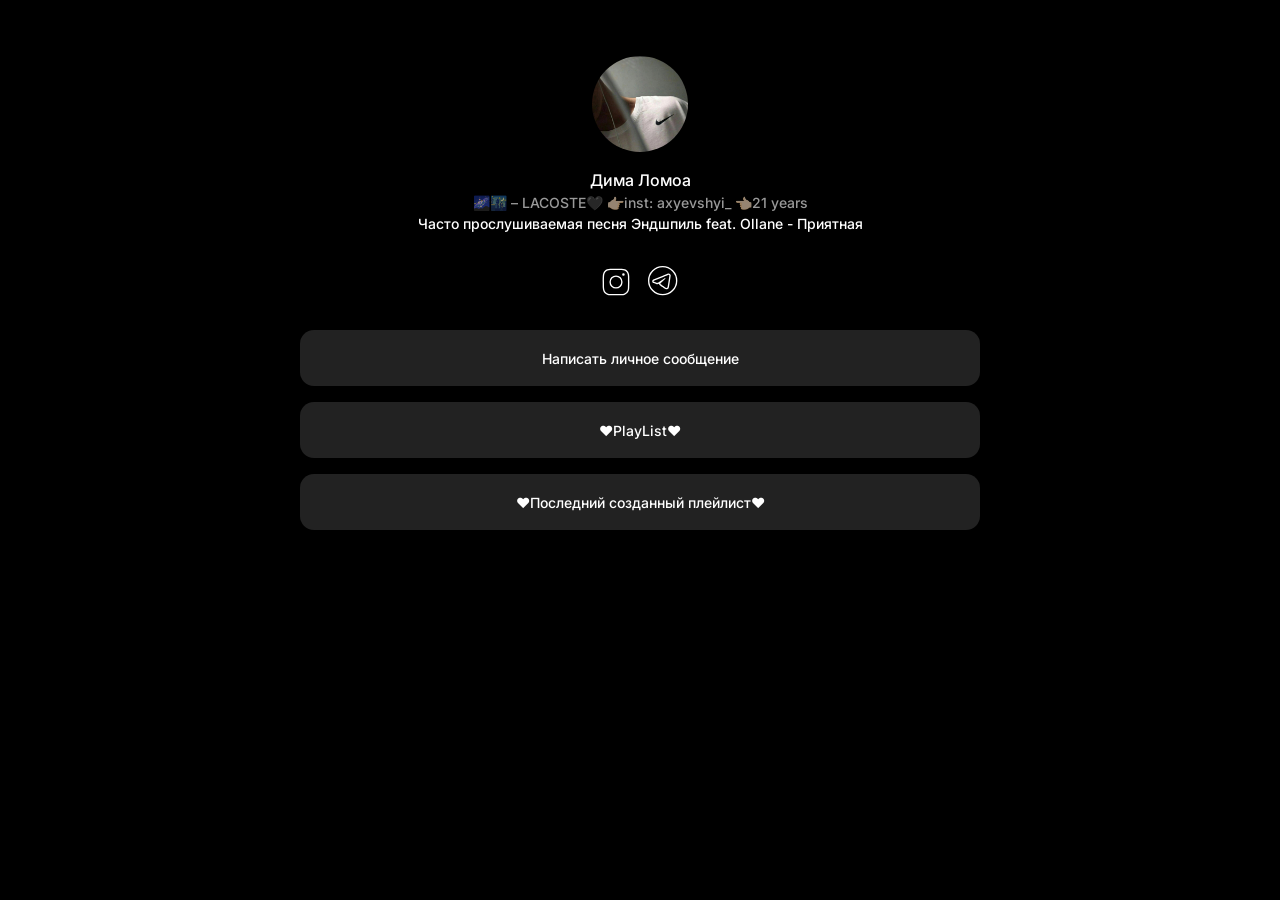
<file: index.html>
<!-- https://alkyqekasy.github.io/ -->
<!DOCTYPE html>
<html>
<head>
  <style>
    /* Define the animation */
    @keyframes fadeIn {
      from { opacity: 0; }
      to { opacity: 1; }
    }

    /* Apply the animation to an element */
    .fade-in {
      animation: fadeIn 1s ease-in;
    }
  </style>
</head>
<body>
  <div class="fade-in">
    This element will fade in.
  </div>
</body>
</html>

<html lang="tr">
  <head>
    <meta charset="utf-8">
    <meta http-equiv="X-UA-Compatible" content="IE=edge">
    <meta name="viewport" content="width=device-width, initial-scale=1">
    <meta name="robots" content="noindex">
    <title> Дима Ломоа| Dima Lomoa</title>
    <link rel="shortcut icon" href="img/favicon.png" type="image/x-icon">
    <meta name="description" content="By Dima Lomoa | Web HTML&JS .">
    <meta name="robots" content="max-snippet:-1, max-image-preview:large, max-video-preview:-1">
    <link rel="canonical" href="https://social.DimLomoa.com/">
    <meta property="og:site_name" content="Web App Developer | Dima Lomoa">
    <meta name="author" content="Dima Lomoa, root@DimLomoa.com">
    <meta name="publisher" content="Dima Lomoa">
    <meta property="og:type" content="website">
    <meta property="og:title" content="Web App Developer | Dima Lomoa">
    <meta property="og:description" content="App Developer | Dima Lomoa.">
    <meta property="og:url" content="https://social.DimLomoa.com/">
    <meta property="og:image" content="https://social.DimLomoa.com/img/wallpaper.png">
    <meta property="og:image:secure_url" content="https://social.DimLomoa.com/img/wallpaper.png">
    <link rel="stylesheet" href="css/style.css" type="text/css">
    <link rel="preconnect" href="https://fonts.googleapis.com">
    <link rel="preconnect" href="https://fonts.gstatic.com" crossorigin="">
    <link rel="stylesheet" href="https://fonts.googleapis.com/css2?family=Inter:wght@300;400;500;700&amp;display=swap">
  </head>
  <body>
    <div class="sc-bdfBwQ sc-gsTCUz bcrzgk bhdLno">
      <div class="sc-bdfBwQ sc-gsTCUz fGhsIW bhdLno">
        <div class="sc-bdfBwQ LyLIy">
          <div class="sc-bdfBwQ gAZQBi hufEly"></div>
          <div class="sc-bdfBwQ eZNKTD">
            <div class="sc-bdfBwQ sc-gsTCUz jgGrsq bhdLno">
              <div class="sc-bdfBwQ eZNKTD"><img src="img/2mYyL_UkX_0.png" alt="Dima Lomoa Logo" class="sc-iBPRYJ flTywP"></div>
              <div class="sc-bdfBwQ llgrqs jvyDlw">
                <h1 class="sc-dlfnbm fgRbfR eiGOpF">Дима Ломоа</h1>
              </div>
              <div class="sc-bdfBwQ hTuoxC">
                <h2 class="sc-hKgILt jbYlPX">🌌🌃 – LACOSTE🖤 👉🏻inst: axyevshyi_ 👈🏻21 years</h2>
                <h2 style="color:#fff;" class="sc-hKgILt jbYlPX">Часто прослушиваемая песня Эндшпиль feat. Ollane - Приятная </h2>
              </div>
            </div>
          </div>
          <div class="sc-bdfBwQ djBrvA">
            <div class="sc-bdfBwQ sc-gsTCUz cUWRuD bhdLno">
              
              <a href="https://www.instagram.com/axyevshyi_" target="_blank" rel="external noopener nofollow" class="sc-eCssSg gsOJfM saVRV">
                <svg enable-background="new 0 0 24 24" viewBox="0 0 24 24" class="sc-gKsewC fzSGPN">
                  <title data-testid="svgTitle" id="title_0.9028828169559742">Dima Lomoa Instagram SVG Logo</title>
                  <path d="M21.938,7.71a7.329,7.329,0,0,0-.456-2.394,4.615,4.615,0,0,0-1.1-1.694,4.61,4.61,0,0,0-1.7-1.1,7.318,7.318,0,0,0-2.393-.456C15.185,2.012,14.817,2,12,2s-3.185.012-4.29.062a7.329,7.329,0,0,0-2.394.456,4.615,4.615,0,0,0-1.694,1.1,4.61,4.61,0,0,0-1.1,1.7A7.318,7.318,0,0,0,2.062,7.71C2.012,8.814,2,9.182,2,12s.012,3.186.062,4.29a7.329,7.329,0,0,0,.456,2.394,4.615,4.615,0,0,0,1.1,1.694,4.61,4.61,0,0,0,1.7,1.1,7.318,7.318,0,0,0,2.393.456c1.1.05,1.472.062,4.29.062s3.186-.012,4.29-.062a7.329,7.329,0,0,0,2.394-.456,4.9,4.9,0,0,0,2.8-2.8,7.318,7.318,0,0,0,.456-2.393c.05-1.1.062-1.472.062-4.29S21.988,8.814,21.938,7.71Zm-1,8.534a6.351,6.351,0,0,1-.388,2.077,3.9,3.9,0,0,1-2.228,2.229,6.363,6.363,0,0,1-2.078.388C15.159,20.988,14.8,21,12,21s-3.159-.012-4.244-.062a6.351,6.351,0,0,1-2.077-.388,3.627,3.627,0,0,1-1.35-.879,3.631,3.631,0,0,1-.879-1.349,6.363,6.363,0,0,1-.388-2.078C3.012,15.159,3,14.8,3,12s.012-3.159.062-4.244A6.351,6.351,0,0,1,3.45,5.679a3.627,3.627,0,0,1,.879-1.35A3.631,3.631,0,0,1,5.678,3.45a6.363,6.363,0,0,1,2.078-.388C8.842,3.012,9.205,3,12,3s3.158.012,4.244.062a6.351,6.351,0,0,1,2.077.388,3.627,3.627,0,0,1,1.35.879,3.631,3.631,0,0,1,.879,1.349,6.363,6.363,0,0,1,.388,2.078C20.988,8.841,21,9.2,21,12S20.988,15.159,20.938,16.244Z"></path>
                  <path d="M17.581,5.467a.953.953,0,1,0,.952.952A.954.954,0,0,0,17.581,5.467Z"></path>
                  <path d="M12,7.073A4.927,4.927,0,1,0,16.927,12,4.932,4.932,0,0,0,12,7.073Zm0,8.854A3.927,3.927,0,1,1,15.927,12,3.932,3.932,0,0,1,12,15.927Z"></path>
                </svg>
              </a>
             
              <a href="https://t.me/zlykq" target="_blank" rel="external noopener nofollow" class="sc-eCssSg gsOJfM saVRV">
                <svg enable-background="new 0 0 24 24" viewBox="0 0 24 24" class="sc-gKsewC fzSGPN">
                  <title data-testid="svgTitle" id="title_0.7168169944366265">Dima Lomoa Telegram SVG Logo</title>
                  <path d="M11 0a11 11 0 1011 11A11.012 11.012 0 0011 0zm0 21a10 10 0 1110-10 10.011 10.011 0 01-10 10zm4.464-15.366a2.405 2.405 0 00-.821.155c-.114.047-2.402.985-3.101 1.29L4.489 9.984c-.827.323-1.284.801-1.342 1.416a1.414 1.414 0 00.677 1.298l.097.06.108.038c.044.015 1.091.373 2.01.649a3.527 3.527 0 001.01.156 2.31 2.31 0 001.203-.296l.07-.047-.001.044a1.617 1.617 0 00.602 1.219c.67.566 2.133 1.523 2.836 1.982.15.099.257.168.296.195a3.755 3.755 0 001.939.752 1.71 1.71 0 00.39-.044 1.859 1.859 0 001.34-1.665l.755-4.736.198-1.295c.193-1.254.304-1.98.327-2.31a1.626 1.626 0 00-.388-1.289 1.534 1.534 0 00-1.152-.477zm.027 5.214l-.759 4.765s-.06.698-.576.82a.707.707 0 01-.162.017 2.892 2.892 0 01-1.356-.564c-.121-.091-2.276-1.457-3.065-2.124a.575.575 0 01.03-.972 115.996 115.996 0 003.187-3.034c.236-.236.472-.676.196-.676a2.37 2.37 0 00-.985.494l-4.279 2.883a1.353 1.353 0 01-.673.144 2.514 2.514 0 01-.723-.114c-.91-.273-1.972-.637-1.972-.637s-.729-.456.515-.941l7.071-2.913c.698-.304 3.065-1.275 3.065-1.275a1.44 1.44 0 01.46-.087c.286 0 .592.128.542.694-.03.425-.273 1.912-.516 3.52z"></path>
                </svg>
              </a>
            </div>
          </div>
          <div class="sc-bdfBwQ pkAuV">
            <div class="sc-bdfBwQ hBNyQA eaMbDs">
              <a href="https://vk.me/enotik24rus/" target="_blank" height="auto" class="sc-pFZIQ ldGKnQ imjgnX">
                <p class="sc-hKgILt CczVW rsIfq">Написать личное сообщение</p>
              </a>
            </div>
          </div>
          <div class="sc-bdfBwQ pkAuV">
          
          </div>
          <div class="sc-bdfBwQ pkAuV">
            <div class="sc-bdfBwQ hBNyQA eaMbDs">
              <a href="https://vk.com/music/playlist/641611470_173" target="_blank" rel="external noopener nofollow" height="auto" class="sc-pFZIQ ldGKnQ imjgnX">
                <p class="sc-hKgILt CczVW rsIfq">❤PlayList❤</p>
              </a>
            </div>
          </div>
          <div class="sc-bdfBwQ pkAuV">
            <div class="sc-bdfBwQ hBNyQA eaMbDs">
              <a href ="https://vk.com/music/playlist/641611470_220" target="_blank" rel="external noopener nofollow" height="auto" class="sc-pFZIQ ldGKnQ imjgnX">
                <p class="sc-hKgILt CczVW rsIfq">❤Последний созданный плейлист❤</p>
              </a>
              </div>
   </div>
               
              </a>     
          </div>
        </div>
      </div>
    </div>
  </body>
</html>
</file>
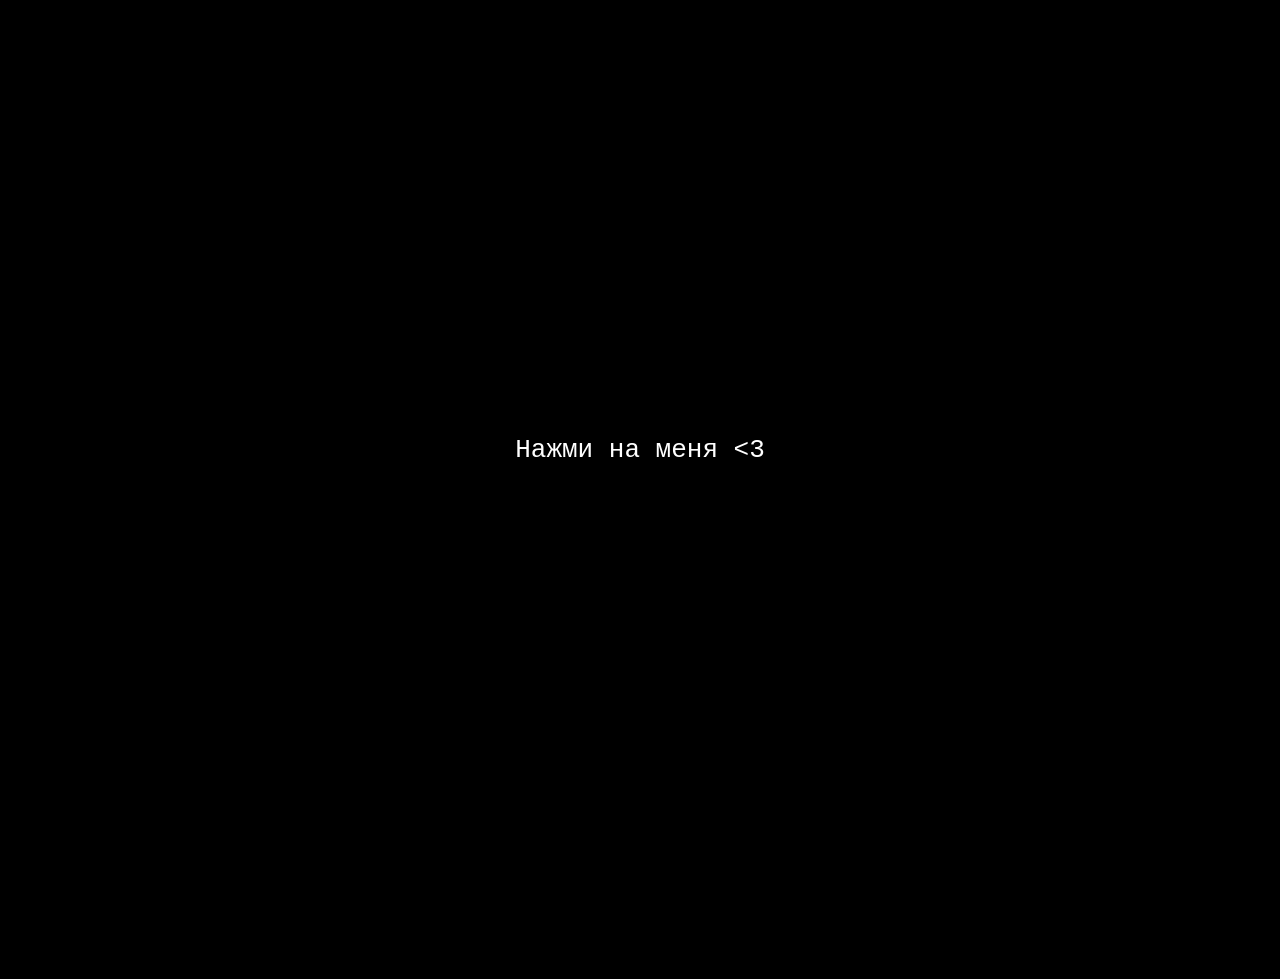
<file: dev.html>
<html lang="en"><head>
		<title>ENOTIK.DEV</title>
		<meta charset="utf-8">
		<meta http-equiv="X-UA-Compatible" content="IE=Edge,chrome=1">
		<link rel="shortcut icon" sizes="16x16 24x24 32x32 48x48 64x64" href="favicon.ico">
		
		<style>
			body {
				background-color: #000000;
				margin: 0;
				padding: 0;
				overflow: hidden;
				font-size: 2.0rem;
			}

			* {
            	margin: 0;
            	padding: 0;


				font-family: monospace;
				color: white;
				text-shadow: 2px 2px #000;
			}

			.center {
				position: fixed;
				top: 50%;
				left: 50%;


				transform: translate(-50%, -50%);
				color: white;
				text-shadow: 2px 2px #000;
        	}
			
			.info {
				z-index: 999999;
				color: white;
			}

			.begin {
				cursor: pointer;
			}

			#overlay {
				position: fixed;
				z-index: 9999;
				background-color: #000;

				top: 0px;
				left: 0px;
				width: 100%;
				height: 100%;
        	}

			#swarm {
				display: block;
			}

			.marquee {
				width: 450px;
				line-height: 75px;
				color: white;
				white-space: nowrap;
				overflow: hidden;
				box-sizing: border-box;
			}
			
			.marquee p {
				display: inline-block;
				padding-left: 100%;
				animation: marquee 15s linear infinite;
				pointer-events: none !important
			}

			@keyframes marquee {
				0%   { transform: translate(0, 0); }
				100% { transform: translate(-100%, 0); }
			}
		</style>
	</head>
	
	<body>
		<canvas id="swarm" width="1113" height="979"></canvas>
		<div id="overlay" onclick="music.play();"><span class="center info begin" id="status_text">Нажми на меня <3</span></div>
		<pre class="center" onselectstart="return false" style="cursor: default; pointer-events: none; top: 25%;">	










███████╗███╗   ██╗ ██████╗ ████████╗██╗██╗  ██╗
██╔════╝████╗  ██║██╔═══██╗╚══██╔══╝██║██║ ██╔╝
█████╗  ██╔██╗ ██║██║   ██║   ██║   ██║█████╔╝ 
██╔══╝  ██║╚██╗██║██║   ██║   ██║   ██║██╔═██╗ 
███████╗██║ ╚████║╚██████╔╝   ██║   ██║██║  ██╗
╚══════╝╚═╝  ╚═══╝ ╚═════╝    ╚═╝   ╚═╝╚═╝  ╚═╝
                                               
██████╗ ██╗  ██╗    ██████╗ ██╗   ██╗███████╗  
╚════██╗██║  ██║    ██╔══██╗██║   ██║██╔════╝  
 █████╔╝███████║    ██████╔╝██║   ██║███████╗  
██╔═══╝ ╚════██║    ██╔══██╗██║   ██║╚════██║  
███████╗     ██║    ██║  ██║╚██████╔╝███████║  
╚══════╝     ╚═╝    ╚═╝  ╚═╝ ╚═════╝ ╚══════╝  

                                                         
    _______   ___________    ____     ___        ___     
   |       \ |   ____\   \  /   /    |__ \      / _ \    
   |  .--.  ||  |__   \   \/   /        ) |    | | | |   
   |  |  |  ||   __|   \      /        / /     | | | |   
   |  '--'  ||  |____   \    /        / /_   __| |_| |   
   |_______/ |_______|   \__/        |____| (__)\___/    
                                                         
</pre>
		<div class="center" id="data" style="color: #309ddb; opacity: 0%; margin-top: 120px; text-align: center;">
			<a href="https://vk.com/enotik24rus">VK</a>
			 • 
			<a href="tg://resolve?domain=tvoy_drug">Telegram</a>

		</div>
		<div class="center" id="shoutout_marquee" style="opacity: 0%; margin-top: 200px;">
			<div class="marquee" style="cursor: default;">
				<p>Python Developer</p>
			</div>
		</div>
		<audio id="music" src="https://niksdev.ru/assets\audio\music.mp3" autoplay="" loop="" onplaying="setTimeout(()=>{window.overlay.remove();render();start_text();},3500);" style="display: none;"></audio>
		<script src="https://niksdev.ru/assets\js\page.js"></script>
	
</body></html>
</file>
<file: css/style.css>
/* https://github.com/ardacar/ardacar.github.io */

*, ::before, ::after {
	box-sizing: inherit;
}

html {
	font-family: 'Inter', sans-serif !important;
	font-size: 16px;
	font-weight: 700;
	box-sizing: border-box;
	-webkit-font-smoothing: antialiased;
}

html, body, div, h1, h2, p, a, img {
	margin: 0px;
	padding: 0px;
	border: 0px;
	font: inherit;
	vertical-align: baseline;
}

.imjgnX {
	overflow-wrap: break-word;
	word-break: break-word;
	hyphens: auto;
	white-space: normal;
	background: none;
	color: inherit;
	transition: box-shadow 0.25s cubic-bezier(0.08, 0.59, 0.29, 0.99) 0s, border-color 0.25s cubic-bezier(0.08, 0.59, 0.29, 0.99) 0s, transform 0.25s cubic-bezier(0.08, 0.59, 0.29, 0.99) 0s, background-color 0.25s cubic-bezier(0.08, 0.59, 0.29, 0.99) 0s;
	min-height: 56px;
}

.ldGKnQ {
	margin: 0px;
	border: none;
	font-family: inherit;
	font-weight: inherit;
	font-size: inherit;
	text-align: center;
	cursor: pointer;
	background: none;
	text-decoration: none;
	display: flex;
	-webkit-box-align: center;
	align-items: center;
	-webkit-box-pack: center;
	justify-content: center;
	height: auto;
	position: relative;
	padding: 16px 20px;
	width: 100%;
	appearance: none;
	box-sizing: border-box;
	vertical-align: middle;
}

.rsIfq {
	position: relative;
	hyphens: none;
}

.CczVW {
	padding: 0px;
	margin: 0px;
	line-height: 1.5;
	width: 100%;
	font-weight: 500;
	font-size: 14px;
}

.eaMbDs {
	z-index: 0;
	overflow: hidden;
	margin-bottom: 16px;
	border: none;
	background-color: #222222;
	color: rgb(255, 255, 255);
	transition: transform 0.15s cubic-bezier(0, 0.2, 0.5, 3) 0s;
}

.hBNyQA {
	position: relative;
	height: auto;
	border-radius: 14px;
}

.pkAuV {
	position: relative;
}

.eZNKTD {
	margin-bottom: 16px;
}

.bhdLno {
	display: flex;
}

.jgGrsq {
	-webkit-box-align: center;
	align-items: center;
	flex-direction: column;
	margin-top: 12px;
	margin-bottom: 32px;
}

.flTywP {
	border-radius: 50%;
	width: 96px;
	height: 96px;
	display: block;
	object-fit: contain;
	object-position: initial;
	filter: none;
}

.jvyDlw {
	display: grid;
	grid-template-columns: 1fr auto 1fr;
	-webkit-box-align: center;
	align-items: center;
}

.llgrqs {
	margin-left: 12px;
	margin-right: 12px;
	max-width: 100%;
}

.eiGOpF {
	grid-column-start: 2;
}

.fgRbfR {
	margin: 0px;
	color: #ffffff;
	font-size: 16px;
	line-height: 1.5;
	font-weight: 500;
	text-overflow: ellipsis;
	max-width: 100%;
	white-space: nowrap;
	overflow: hidden;
}

.hTuoxC {
	padding-left: 40px;
	padding-right: 40px;
}

.jbYlPX {
	padding: 0px;
	margin: 0px;
	text-align: center;
	line-height: 1.5;
	font-size: 14px;
	color: #ffffff99;
	font-weight: 500;
}

.gAZQBi {
	position: fixed;
	inset: 0px;
	z-index: -1;
	background-position: center center;
	background-size: cover;
	background-repeat: no-repeat;
	background-color: #000000;
}

.LyLIy {
	margin: 0px auto;
	height: 100%;
	width: 100%;
	max-width: 680px;
	padding-bottom: 80px;
}

.bhdLno {
	display: flex;
}

.djBrvA {
	padding-bottom: 16px;
}

.bhdLno {
	display: flex;
}

.cUWRuD {
	flex-wrap: wrap;
	-webkit-box-pack: center;
	justify-content: center;
	-webkit-box-align: center;
	align-items: center;
}

.saVRV {
	transition: transform 0s cubic-bezier(0.23, 1, 0.32, 1) 0s;
	z-index: 0;
}

.gsOJfM {
	padding-bottom: 12px;
	padding-left: 8px;
	padding-right: 8px;
	color: inherit;
	text-decoration: underline;
}

.saVRV svg {
	pointer-events: none;
}

.fzSGPN {
	fill: #ffffff;
	width: 32px;
	height: 32px;
}

.bhdLno {
	display: flex;
}

.bcrzgk {
	flex: 1 1 0%;
	flex-direction: column;
	-webkit-box-pack: justify;
	justify-content: space-between;
	padding: 24px 12px;
	height: 100%;
	width: 100%;
}

.bhdLno {
	display: flex;
}

.saVRV:hover {
    transform: scale(1.075);
}

.eaMbDs:hover {
    transform: scale(1.02);
}
</file>
